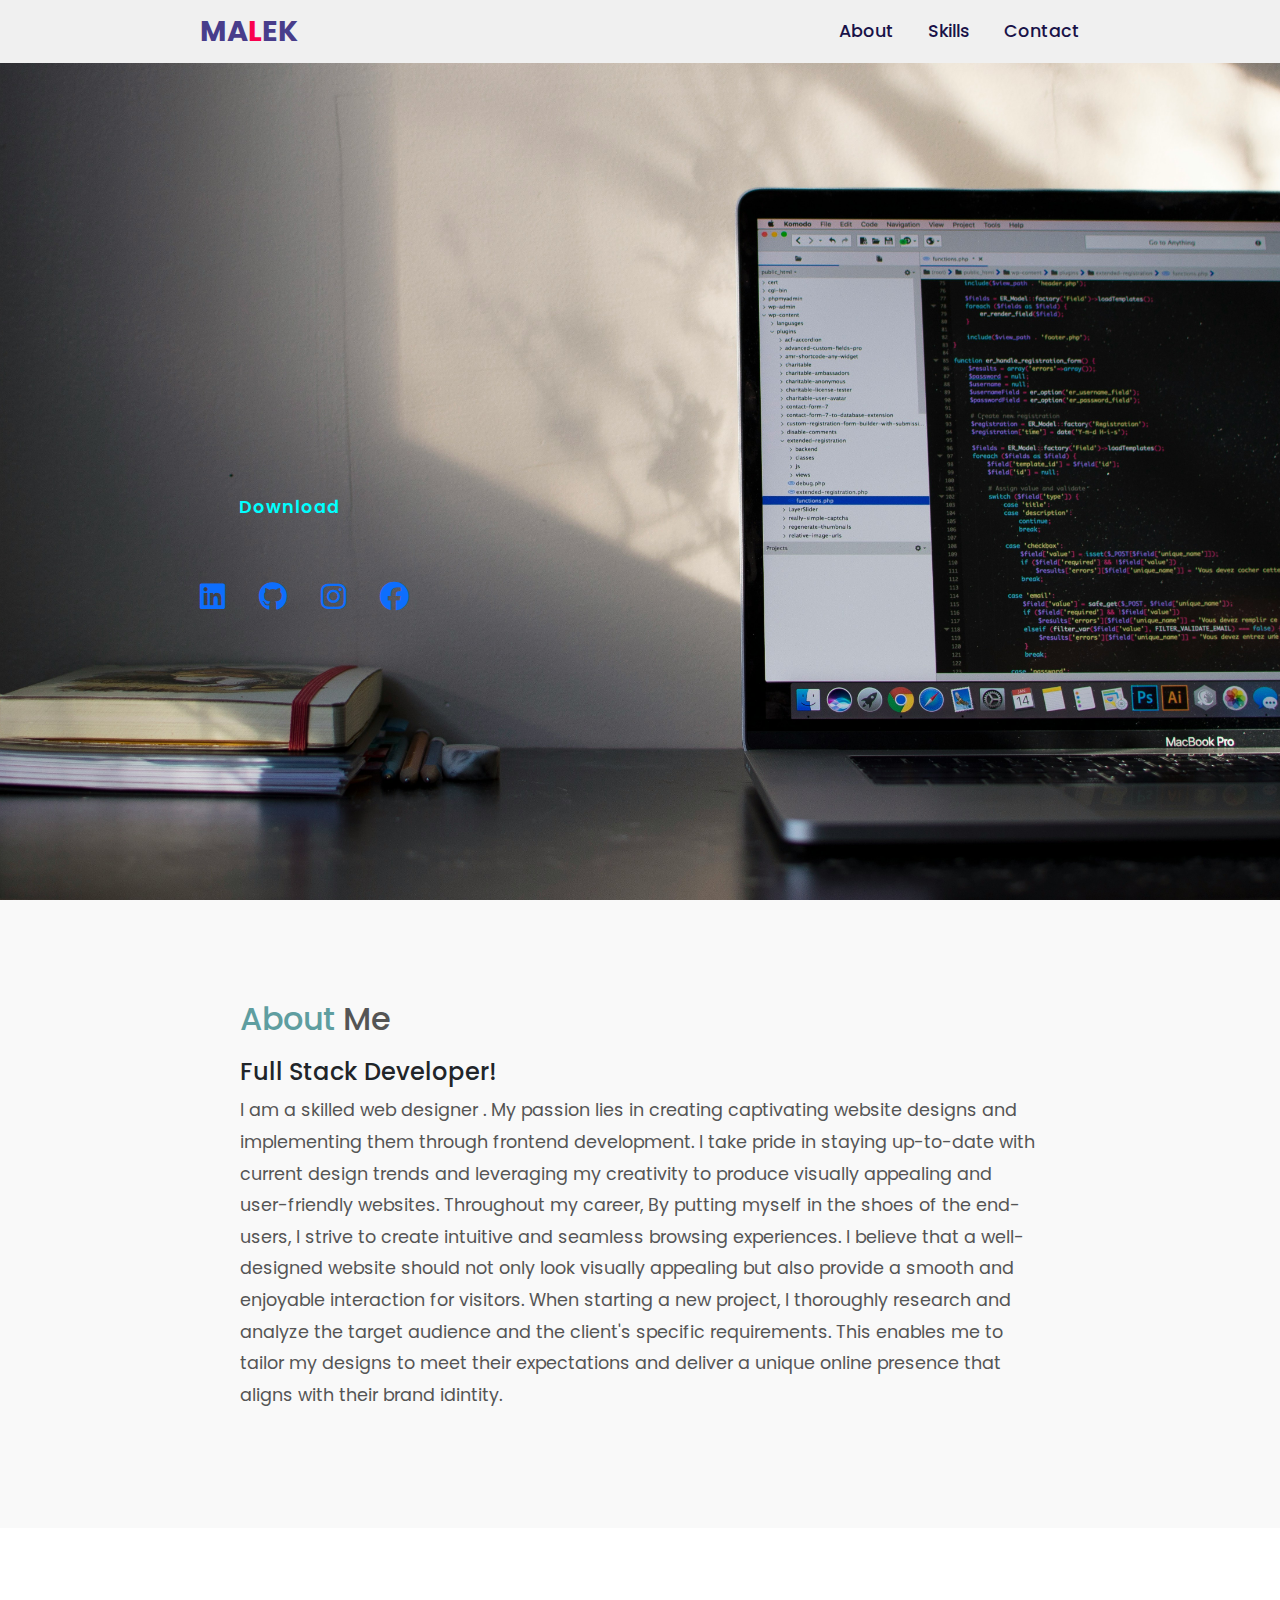
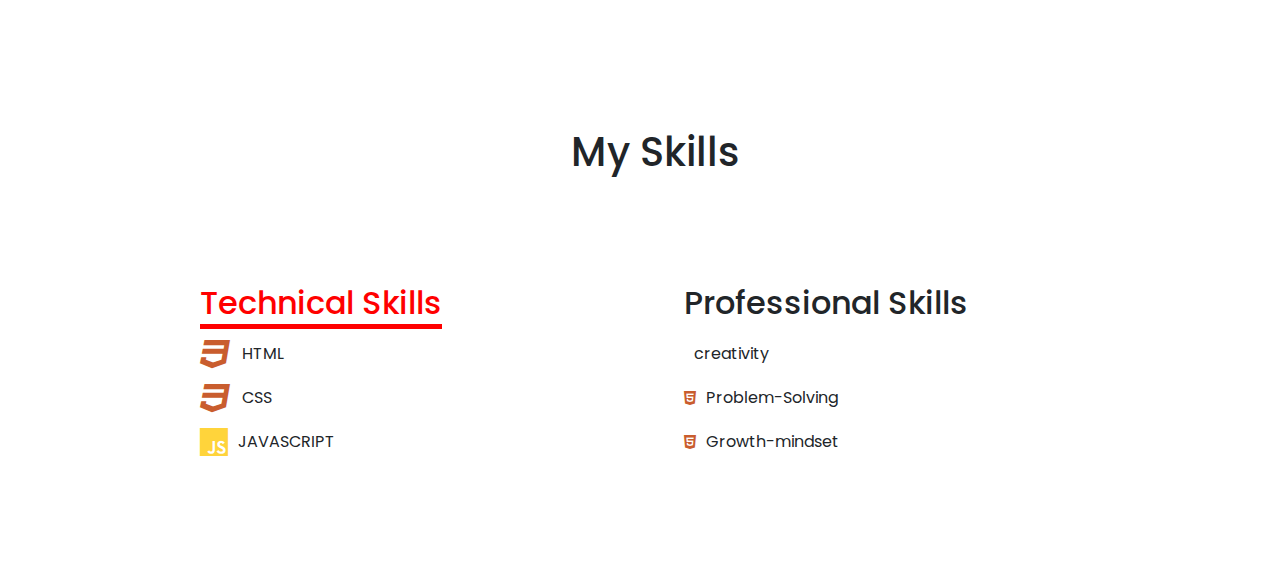
<file: index.html>
<!DOCTYPE html>
<html lang="en">
  <head>
    <meta charset="UTF-8" />
    <meta name="viewport" content="width=device-width, initial-scale=1.0" />
    <link rel="stylesheet" href="/aos-master/dist/aos.css" />
    <link
      rel="stylesheet"
      href="/bootstrap-5.3.3-dist/bootstrap-5.3.3-dist/css/bootstrap.css"
    />
    <link
      rel="stylesheet"
      href="https://cdnjs.cloudflare.com/ajax/libs/font-awesome/6.5.2/css/all.min.css"
    />

    <link rel="stylesheet" href="style.css" />
    <style></style>
    <title>MalekShehadeh</title>
  </head>
  <body>
    <!-- nav bar -->
    <header>
      <a href="#" class="logo">MA<span>L</span>EK</a>

      <nav class="navigation">
        <!-- <div class="ham-menu">
          <span></span>
          <span></span>
          <span></span>
        </div> -->
        <a href="#about">About</a>
        <a href="#skills">Skills</a>
        <a href="#contact">Contact</a>
      </nav>
    </header>
    <!-- End nav bar -->

    <!--  Hero Section -->

    <section class="main1">
      <div>
        <h1>Hello, <span></span></h1>
        <h1>I'm <span></span></h1>
        <h1>Malek <span></span></h1>
        <!-- <h2>Hello, I'm Malek <br /><span>Contant Creator</span></h2>
        <h3>I build life changing courses</h3> -->
        <a download href="" class="main-btn">Download</a>
        <div class="social-icons">
          <a target="_blank" href="https://jo.linkedin.com/"
            ><i class="fa-brands fa-linkedin fa-beat-fade"></i
          ></a>
          <a target="_blank" href="https://github.com/malek-shehadeh"
            ><i class="fa-brands fa-github fa-beat"></i
          ></a>
          <a href="#"><i class="fa-brands fa-instagram fa-beat"></i></a>
          <a target="_blank" href="https://web.facebook.com/malek.sanfor/"
            ><i class="fa-brands fa-facebook fa-beat"></i
          ></a>
        </div>
      </div>
    </section>
    <!-- End Hero Section -->

    <!-- new portfolio section -->
    <section class="about" id="about">
      <div class="about-img">
        <!-- <img src="/images/InShot_٢٠٢٤٠٥١٨_١٥٣٢٥٠١٩٩..fff.jpg" /> -->
      </div>
      <div class="about-text">
        <h2>About <span>Me</span></h2>
        <h4>Full Stack Developer!</h4>
        <p>
          I am a skilled web designer . My passion lies in creating captivating
          website designs and implementing them through frontend development. I
          take pride in staying up-to-date with current design trends and
          leveraging my creativity to produce visually appealing and
          user-friendly websites. Throughout my career, By putting myself in the
          shoes of the end-users, I strive to create intuitive and seamless
          browsing experiences. I believe that a well-designed website should
          not only look visually appealing but also provide a smooth and
          enjoyable interaction for visitors. When starting a new project, I
          thoroughly research and analyze the target audience and the client's
          specific requirements. This enables me to tailor my designs to meet
          their expectations and deliver a unique online presence that aligns
          with their brand idintity.
        </p>
      </div>
    </section>

    <section class="sec">
      <h1 class="skills">My Skills</h1>

      <div class="container2">
        <div class="container1" id="Skills">
          <h1 class="heading1">Technical Skills</h1>
          <div class="Technical-bars">
            <div class="bar">
              <i style="color: #c95d2e" class="fa-brands fa-css3 fa-2xl"></i>

              <div class="info">
                <span>HTML</span>
              </div>
            </div>
            <div class="bar">
              <i style="color: #c95d2e" class="fa-brands fa-css3 fa-2xl"></i>

              <div class="info">
                <span>CSS</span>
              </div>
            </div>
            <div class="bar">
              <i class="fa-brands fa-js fa-2xl" style="color: #ffd43b"></i>

              <div class="info">
                <span>JAVASCRIPT</span>
              </div>
            </div>
          </div>
        </div>
        <div class="container1">
          <h1 class="heading2">Professional Skills</h1>
          <div class="radial-bars">
            <div class="bar">
              <i
                style="color: #147bbc"
                class="fa-regular fa-brain-circuit fa-xl"
              ></i>
              <div class="info">
                <span>creativity</span>
              </div>
            </div>
            <div class="bar">
              <i style="color: #c95d2e" class="fa-brands fa-html5"></i>
              <div class="info">
                <span>Problem-Solving</span>
              </div>
            </div>
            <div class="bar">
              <i style="color: #c95d2e" class="fa-brands fa-html5"></i>
              <div class="info">
                <span>Growth-mindset</span>
              </div>
            </div>
          </div>
        </div>
      </div>
    </section>
    <!-- <section class="cards" id="Services">
      <h2 class="title">Services</h2>
      <div class="content">
        <div class="card">
          <div class="icon">
            <i class="fa-sharp fa-solid fa-code"></i>
          </div>
          <div class="info">
            <h3>script writing</h3>
            <p>elwaseeef</p>
          </div>
        </div>
        <div class="card">
          <div class="icon">
            <i class=""></i>
          </div>
          <div class="info">
            <h3>script writing</h3>
            <p>elwaseeef</p>
          </div>
        </div>
      </div>
    </section> -->

    <!-- <section class="cards">
      <div class="service container">
        <div class="service-top">
          <h1 class="section-title">serv<span>i</span>ces</h1>
          <p>
            Lorem, ipsum dolor sit amet consectetur adipisicing elit. Incidunt
            corporis delectus quos adipisci a fuga at libero? Voluptate
            molestiae perferendis natus provident molestias distinctio maiores,
            atque commodi sint cumque explicabo?
          </p>
        </div>
        <div class="service-bottom">
          <div class="service-item"></div>
        </div>
      </div>
    </section> -->
    <!-- End portfolio section -->
  </body>
</html>
</file>
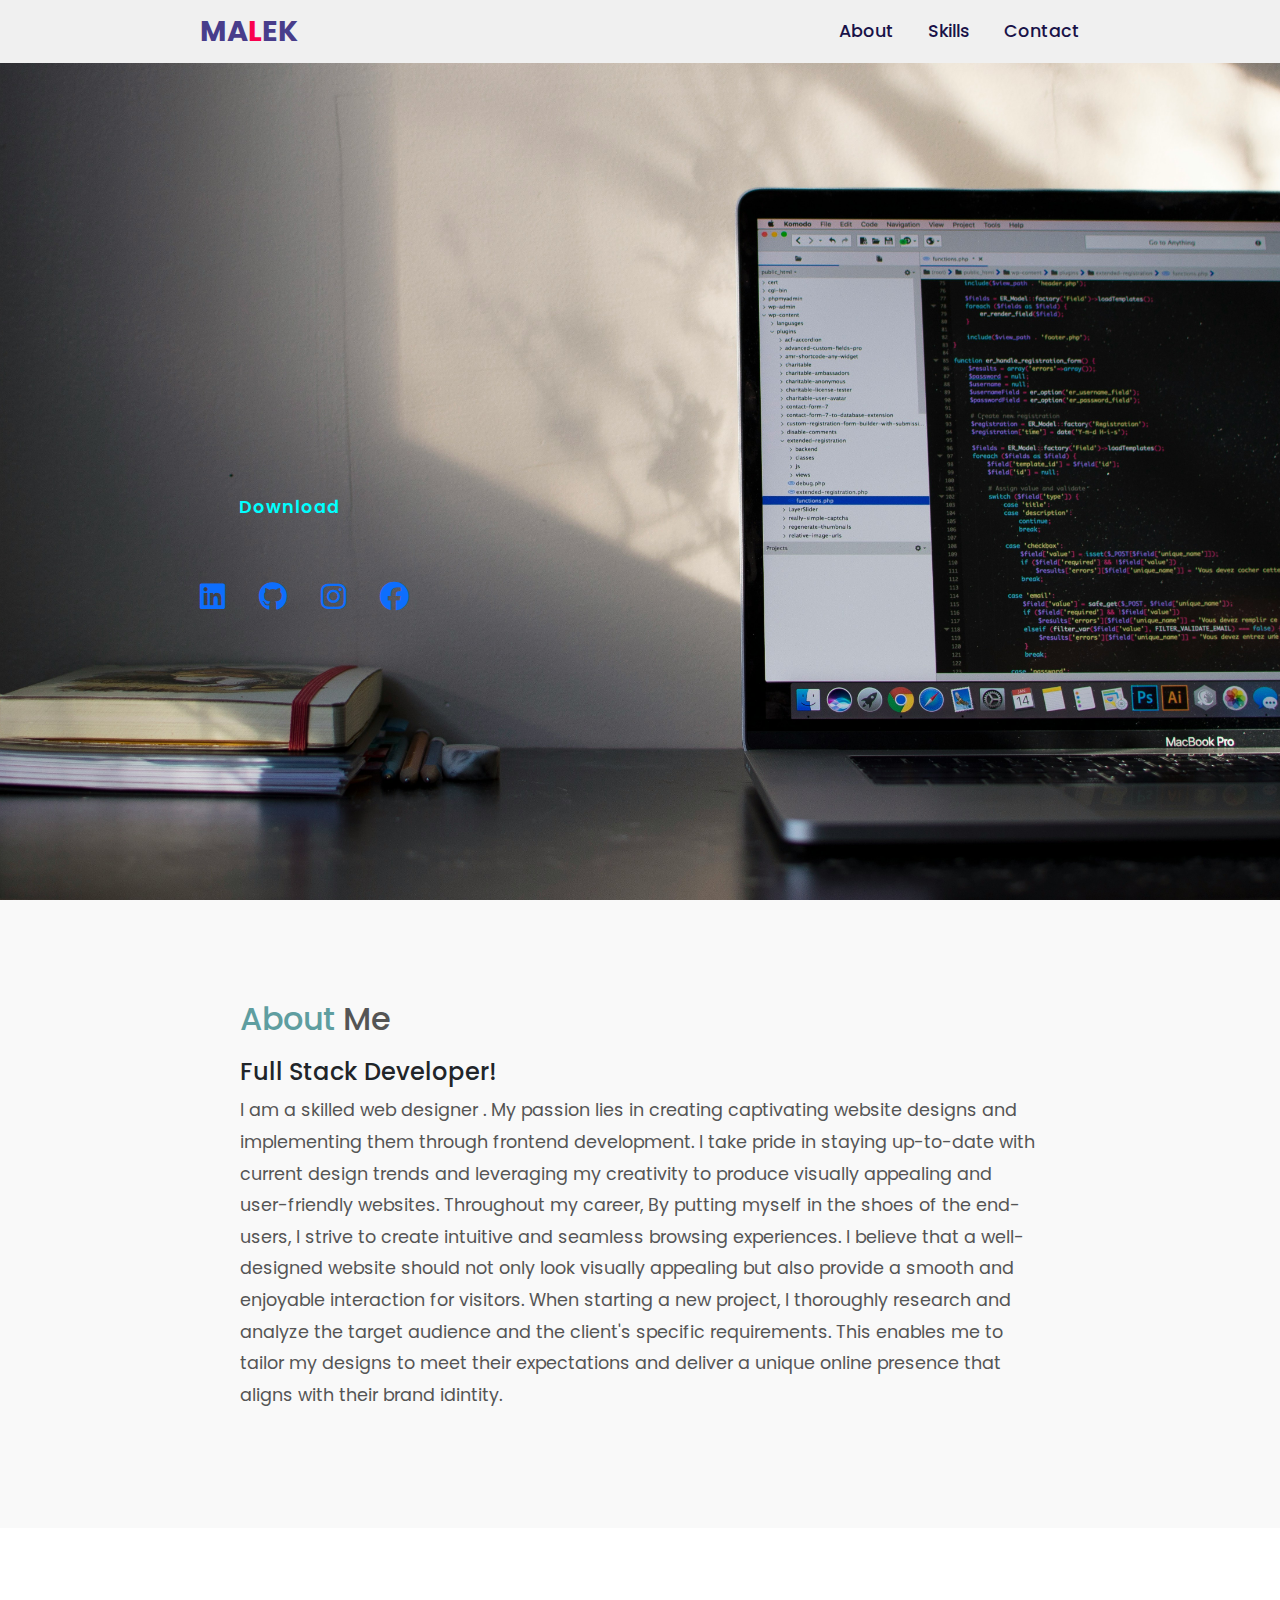
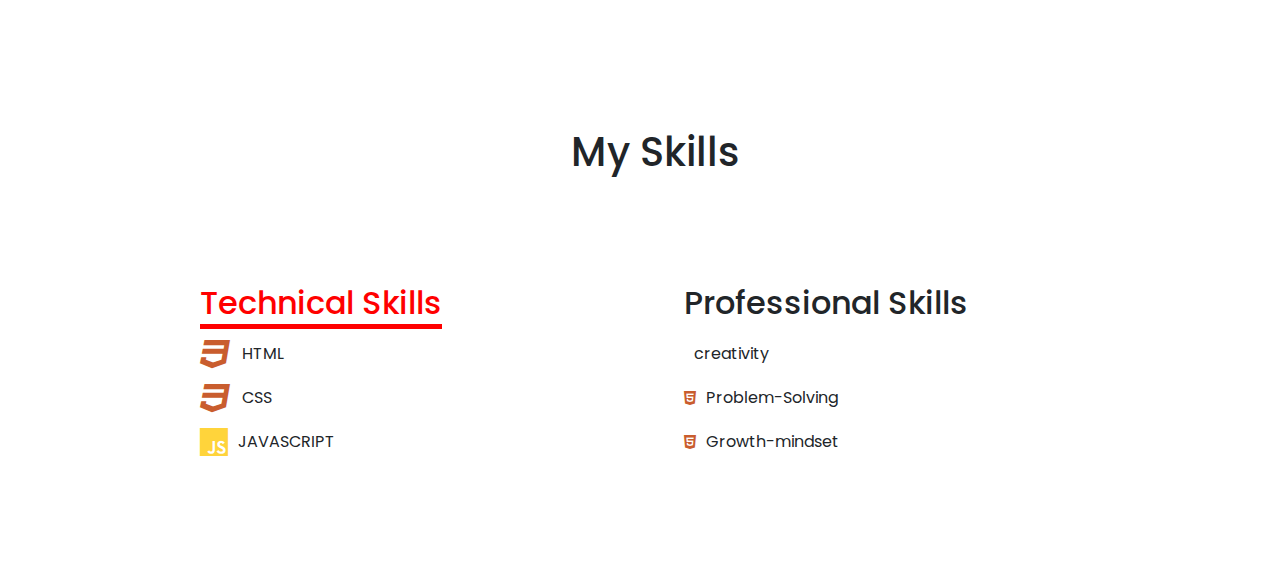
<file: portfolio.html>
<!DOCTYPE html>
<html lang="en">
  <head>
    <meta charset="UTF-8" />
    <meta name="viewport" content="width=device-width, initial-scale=1.0" />
    <link rel="stylesheet" href="/aos-master/dist/aos.css" />
    <link
      rel="stylesheet"
      href="/bootstrap-5.3.3-dist/bootstrap-5.3.3-dist/css/bootstrap.css"
    />
    <link
      rel="stylesheet"
      href="https://cdnjs.cloudflare.com/ajax/libs/font-awesome/6.5.2/css/all.min.css"
    />

    <link rel="stylesheet" href="/style.css" />
    <style></style>
    <title>MalekShehadeh</title>
  </head>
  <body>
    <!-- nav bar -->
    <header>
      <a href="#" class="logo">MA<span>L</span>EK</a>

      <nav class="navigation">
        <!-- <div class="ham-menu">
          <span></span>
          <span></span>
          <span></span>
        </div> -->
        <a href="#about">About</a>
        <a href="#skills">Skills</a>
        <a href="#contact">Contact</a>
      </nav>
    </header>
    <!-- End nav bar -->

    <!--  Hero Section -->

    <section class="main1">
      <div>
        <h1>Hello, <span></span></h1>
        <h1>I'm <span></span></h1>
        <h1>Malek <span></span></h1>
        <!-- <h2>Hello, I'm Malek <br /><span>Contant Creator</span></h2>
        <h3>I build life changing courses</h3> -->
        <a download href="" class="main-btn">Download</a>
        <div class="social-icons">
          <a target="_blank" href="https://jo.linkedin.com/"
            ><i class="fa-brands fa-linkedin fa-beat-fade"></i
          ></a>
          <a target="_blank" href="https://github.com/malek-shehadeh"
            ><i class="fa-brands fa-github fa-beat"></i
          ></a>
          <a href="#"><i class="fa-brands fa-instagram fa-beat"></i></a>
          <a target="_blank" href="https://web.facebook.com/malek.sanfor/"
            ><i class="fa-brands fa-facebook fa-beat"></i
          ></a>
        </div>
      </div>
    </section>
    <!-- End Hero Section -->

    <!-- new portfolio section -->
    <section class="about" id="about">
      <div class="about-img">
        <!-- <img src="/images/InShot_٢٠٢٤٠٥١٨_١٥٣٢٥٠١٩٩..fff.jpg" /> -->
      </div>
      <div class="about-text">
        <h2>About <span>Me</span></h2>
        <h4>Full Stack Developer!</h4>
        <p>
          I am a skilled web designer . My passion lies in creating captivating
          website designs and implementing them through frontend development. I
          take pride in staying up-to-date with current design trends and
          leveraging my creativity to produce visually appealing and
          user-friendly websites. Throughout my career, By putting myself in the
          shoes of the end-users, I strive to create intuitive and seamless
          browsing experiences. I believe that a well-designed website should
          not only look visually appealing but also provide a smooth and
          enjoyable interaction for visitors. When starting a new project, I
          thoroughly research and analyze the target audience and the client's
          specific requirements. This enables me to tailor my designs to meet
          their expectations and deliver a unique online presence that aligns
          with their brand idintity.
        </p>
      </div>
    </section>

    <section class="sec">
      <h1 class="skills">My Skills</h1>

      <div class="container2">
        <div class="container1" id="Skills">
          <h1 class="heading1">Technical Skills</h1>
          <div class="Technical-bars">
            <div class="bar">
              <i style="color: #c95d2e" class="fa-brands fa-css3 fa-2xl"></i>

              <div class="info">
                <span>HTML</span>
              </div>
            </div>
            <div class="bar">
              <i style="color: #c95d2e" class="fa-brands fa-css3 fa-2xl"></i>

              <div class="info">
                <span>CSS</span>
              </div>
            </div>
            <div class="bar">
              <i class="fa-brands fa-js fa-2xl" style="color: #ffd43b"></i>

              <div class="info">
                <span>JAVASCRIPT</span>
              </div>
            </div>
          </div>
        </div>
        <div class="container1">
          <h1 class="heading2">Professional Skills</h1>
          <div class="radial-bars">
            <div class="bar">
              <i
                style="color: #147bbc"
                class="fa-regular fa-brain-circuit fa-xl"
              ></i>
              <div class="info">
                <span>creativity</span>
              </div>
            </div>
            <div class="bar">
              <i style="color: #c95d2e" class="fa-brands fa-html5"></i>
              <div class="info">
                <span>Problem-Solving</span>
              </div>
            </div>
            <div class="bar">
              <i style="color: #c95d2e" class="fa-brands fa-html5"></i>
              <div class="info">
                <span>Growth-mindset</span>
              </div>
            </div>
          </div>
        </div>
      </div>
    </section>
    <!-- <section class="cards" id="Services">
      <h2 class="title">Services</h2>
      <div class="content">
        <div class="card">
          <div class="icon">
            <i class="fa-sharp fa-solid fa-code"></i>
          </div>
          <div class="info">
            <h3>script writing</h3>
            <p>elwaseeef</p>
          </div>
        </div>
        <div class="card">
          <div class="icon">
            <i class=""></i>
          </div>
          <div class="info">
            <h3>script writing</h3>
            <p>elwaseeef</p>
          </div>
        </div>
      </div>
    </section> -->

    <!-- <section class="cards">
      <div class="service container">
        <div class="service-top">
          <h1 class="section-title">serv<span>i</span>ces</h1>
          <p>
            Lorem, ipsum dolor sit amet consectetur adipisicing elit. Incidunt
            corporis delectus quos adipisci a fuga at libero? Voluptate
            molestiae perferendis natus provident molestias distinctio maiores,
            atque commodi sint cumque explicabo?
          </p>
        </div>
        <div class="service-bottom">
          <div class="service-item"></div>
        </div>
      </div>
    </section> -->
    <!-- End portfolio section -->
  </body>
</html>
</file>
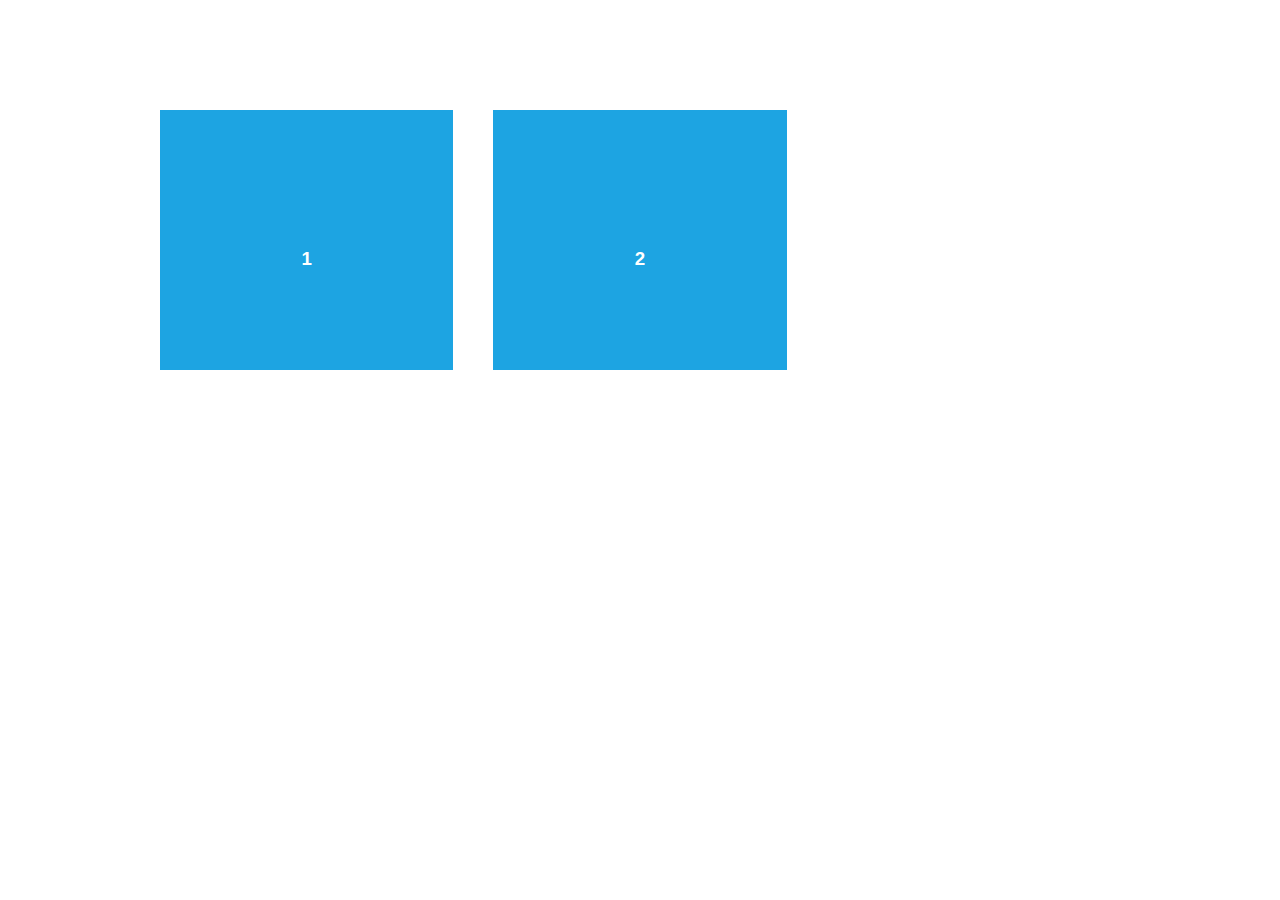
<file: aos-master/demo/async.html>
<!DOCTYPE html>
<html>
  <head>
    <meta charset="utf-8">
    <title>AOS - Animate on scroll library</title>
    <meta name="viewport" content="width=device-width">
    <link rel="stylesheet" href="css/styles.css" />
    <link rel="stylesheet" href="../dist/aos.css" />
  </head>
  <body>
    <div id="aos-demo" class="aos-all"></div>

    <script src="../dist/aos.js"></script>
    <script>
      AOS.init({
        easing: 'ease-in-out-sine'
      });

      setInterval(addItem, 300);

      var itemsCounter = 1;
      var container = document.getElementById('aos-demo');

      function addItem () {
        if (itemsCounter > 42) return;
        var item = document.createElement('div');
        item.classList.add('aos-item');
        item.setAttribute('data-aos', 'fade-up');
        item.innerHTML = '<div class="aos-item__inner"><h3>' + itemsCounter + '</h3></div>';
        container.appendChild(item);
        itemsCounter++;
      }
    </script>
  </body>
</html>
</file>
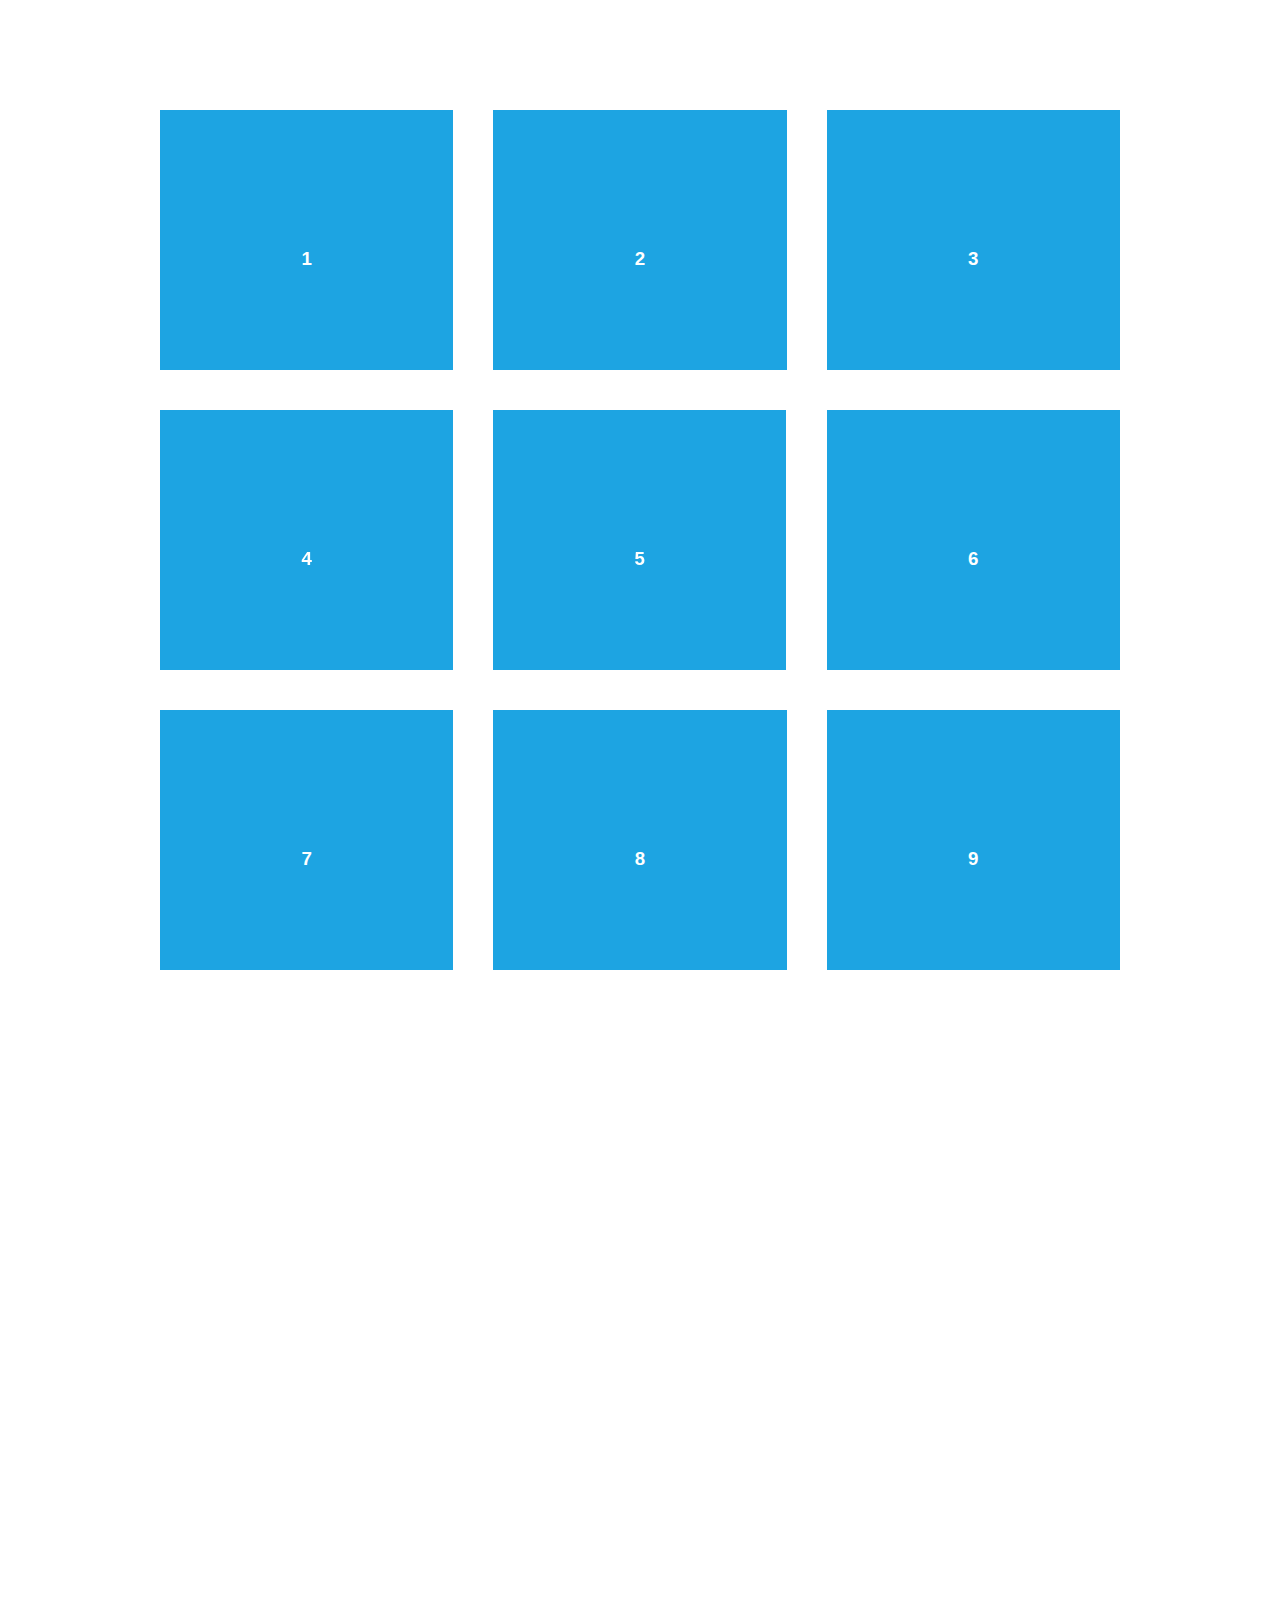
<file: aos-master/demo/simple.html>
<!DOCTYPE html>
<html>
  <head>
    <meta charset="utf-8">
    <title>AOS - Animate on scroll library</title>
    <meta name="viewport" content="width=device-width">
    <link rel="stylesheet" href="css/styles.css" />
    <link rel="stylesheet" href="../dist/aos.css" />
    <!--[if lt IE 9]>
    <script src="//html5shiv.googlecode.com/svn/trunk/html5.js"></script>
    <![endif]-->
  </head>
  <body>
    <div id="transcroller-body" class="aos-all">
      <div class="aos-item" data-aos="fade-up">
        <div class="aos-item__inner"><h3>1</h3></div>
      </div>
      <div class="aos-item" data-aos="fade-down">
        <div class="aos-item__inner"><h3>2</h3></div>
      </div>
      <div class="aos-item" data-aos="zoom-out-down">
        <div class="aos-item__inner"><h3>3</h3></div>
      </div>
      <div class="aos-item" data-aos="flip-down">
        <div class="aos-item__inner"><h3>4</h3></div>
      </div>
      <div class="aos-item" data-aos="flip-up">
        <div class="aos-item__inner"><h3>5</h3></div>
      </div>
      <div class="aos-item" data-aos="fade-down">
        <div class="aos-item__inner"><h3>6</h3></div>
      </div>
      <div class="aos-item" data-aos="fade-in">
        <div class="aos-item__inner"><h3>7</h3></div>
      </div>
      <div class="aos-item" data-aos="fade-down">
        <div class="aos-item__inner"><h3>8</h3></div>
      </div>
      <div class="aos-item" data-aos="fade-in">
        <div class="aos-item__inner"><h3>9</h3></div>
      </div>
      <div class="aos-item" data-aos="fade-down">
        <div class="aos-item__inner"><h3>10</h3></div>
      </div>
      <div class="aos-item" data-aos="fade-up">
        <div class="aos-item__inner"><h3>11</h3></div>
      </div>
      <div class="aos-item" data-aos="fade-down">
        <div class="aos-item__inner"><h3>12</h3></div>
      </div>
      <div class="aos-item" data-aos="fade-in">
        <div class="aos-item__inner"><h3>13</h3></div>
      </div>
      <div class="aos-item" data-aos="fade-up">
        <div class="aos-item__inner"><h3>14</h3></div>
      </div>
      <div class="aos-item" data-aos="fade-in">
        <div class="aos-item__inner"><h3>15</h3></div>
      </div>
      <div class="aos-item" data-aos="fade-up">
        <div class="aos-item__inner"><h3>16</h3></div>
      </div>
      <div class="aos-item" data-aos="fade-down">
        <div class="aos-item__inner"><h3>17</h3></div>
      </div>
      <div class="aos-item" data-aos="fade-up">
        <div class="aos-item__inner"><h3>18</h3></div>
      </div>
      <div class="aos-item" data-aos="zoom-out">
        <div class="aos-item__inner"><h3>19</h3></div>
      </div>
      <div class="aos-item" data-aos="fade-up">
        <div class="aos-item__inner"><h3>20</h3></div>
      </div>
      <div class="aos-item" data-aos="zoom-out">
        <div class="aos-item__inner"><h3>21</h3></div>
      </div>
      <div class="aos-item" data-aos="fade-in">
        <div class="aos-item__inner"><h3>22</h3></div>
      </div>
      <div class="aos-item" data-aos="zoom-out-up">
        <div class="aos-item__inner"><h3>23</h3></div>
      </div>
      <div class="aos-item" data-aos="zoom-out-down">
        <div class="aos-item__inner"><h3>24</h3></div>
      </div>
      <div class="aos-item" data-aos="fade-in">
        <div class="aos-item__inner"><h3>25</h3></div>
      </div>
      <div class="aos-item" data-aos="fade-in">
        <div class="aos-item__inner"><h3>26</h3></div>
      </div>
      <div class="aos-item" data-aos="fade-in">
        <div class="aos-item__inner"><h3>27</h3></div>
      </div>
      <div class="aos-item" data-aos="fade-in">
        <div class="aos-item__inner"><h3>28</h3></div>
      </div>
      <div class="aos-item" data-aos="fade-in">
        <div class="aos-item__inner"><h3>29</h3></div>
      </div>
      <div class="aos-item" data-aos="fade-in">
        <div class="aos-item__inner"><h3>30</h3></div>
      </div>
      <div class="aos-item" data-aos="fade-in">
        <div class="aos-item__inner"><h3>31</h3></div>
      </div>
      <div class="aos-item" data-aos="fade-in">
        <div class="aos-item__inner"><h3>32</h3></div>
      </div>
      <div class="aos-item" data-aos="fade-in">
        <div class="aos-item__inner"><h3>33</h3></div>
      </div>
      <div class="aos-item" data-aos="fade-in">
        <div class="aos-item__inner"><h3>34</h3></div>
      </div>
      <div class="aos-item" data-aos="fade-in">
        <div class="aos-item__inner"><h3>35</h3></div>
      </div>
      <div class="aos-item" data-aos="fade-in">
        <div class="aos-item__inner"><h3>36</h3></div>
      </div>
      <div class="aos-item" data-aos="fade-in">
        <div class="aos-item__inner"><h3>37</h3></div>
      </div>
      <div class="aos-item" data-aos="fade-in">
        <div class="aos-item__inner"><h3>38</h3></div>
      </div>
      <div class="aos-item" data-aos="fade-in">
        <div class="aos-item__inner"><h3>39</h3></div>
      </div>
      <div class="aos-item" data-aos="fade-in">
        <div class="aos-item__inner"><h3>40</h3></div>
      </div>
      <div class="aos-item" data-aos="fade-in">
        <div class="aos-item__inner"><h3>41</h3></div>
      </div>
      <div class="aos-item" data-aos="fade-in">
        <div class="aos-item__inner"><h3>42</h3></div>
      </div>
    </div>

    <script src="../dist/aos.js"></script>
    <script>
      AOS.init({
        easing: 'ease-in-out-sine'
      });
    </script>

    <!-- <script src="//cdnjs.cloudflare.com/ajax/libs/require.js/2.1.11/require.min.js"></script>
    <script>
      requirejs.config({
          baseUrl: '../dist',
      });

      require(['aos'], function(AOS){
          AOS.init({
              easing: 'ease-in-out-sine'
          });
      });
    </script> -->
  </body>
</html>
</file>
<file: aos-master/test/fixtures/aos-offset.fixture.html>
<!DOCTYPE html>
<html>
  <head>
    <title></title>
    <style type="text/css">
      * {box-sizing: border-box;}
      body {
        margin: 0; padding: 0 20px; text-align: center;
      }
      .aos-item {
        width: 100%; height: 130px; margin: 0 0 20px 0; background: #ccc;
      }
    </style>
  </head>
  <body class="body">
    <div class="aos-item aos-item--1" data-aos-offset="50" data-aos="fade"></div>
    <div class="aos-item aos-item--2" data-aos-offset="50" data-aos="fade-up"></div>
    <div class="aos-item aos-item--3" data-aos-offset="50" data-aos="fade-down"></div>
    <div class="aos-item aos-item--4" data-aos-offset="50" data-aos="fade-left"></div>
    <div class="aos-item aos-item--5" data-aos-offset="50" data-aos="fade-right"></div>
    <div class="aos-item aos-item--6" data-aos-offset="50" data-aos="flip-up"></div>
    <div class="aos-item aos-item--7" data-aos-offset="50" data-aos="flip-down"></div>
    <div class="aos-item aos-item--8" data-aos-offset="50" data-aos="flip-left"></div>
    <div class="aos-item aos-item--9" data-aos-offset="50" data-aos="flip-right"></div>
    <div class="aos-item aos-item--10" data-aos-offset="50" data-aos="zoom-in"></div>
    <div class="aos-item aos-item--11" data-aos-offset="50" data-aos="zoom-in-up"></div>
    <div class="aos-item aos-item--12" data-aos-offset="50" data-aos="zoom-in-down"></div>
    <div class="aos-item aos-item--13" data-aos-offset="50" data-aos="zoom-in-left"></div>
    <div class="aos-item aos-item--14" data-aos-offset="50" data-aos="zoom-in-right"></div>
    <div class="aos-item aos-item--15" data-aos-offset="50" data-aos="slide-up"></div>
    <div class="aos-item aos-item--16" data-aos-offset="50" data-aos="slide-down"></div>
    <div class="aos-item aos-item--17" data-aos-offset="50" data-aos="slide-left"></div>
    <div class="aos-item aos-item--18" data-aos-offset="50" data-aos="slide-right"></div>
  </body>
</html>
</file>
<file: aos-master/test/fixtures/aos.fixture.html>
<!DOCTYPE html>
<html>
  <head>
    <title></title>
    <style type="text/css">
      * {box-sizing: border-box;}
      body {
        margin: 0; padding: 0 20px; text-align: center;
      }
      .aos-item {
        width: 100%; height: 130px; margin: 0 0 20px 0; background: #ccc;
      }
    </style>
  </head>
  <body class="body">
    <div class="aos-item aos-item--1" data-aos="fade"></div>
    <div class="aos-item aos-item--2" data-aos="fade-up"></div>
    <div class="aos-item aos-item--3" data-aos="fade-down"></div>
    <div class="aos-item aos-item--4" data-aos="fade-left"></div>
    <div class="aos-item aos-item--5" data-aos="fade-right"></div>
    <div class="aos-item aos-item--6" data-aos="flip-up"></div>
    <div class="aos-item aos-item--7" data-aos="flip-down"></div>
    <div class="aos-item aos-item--8" data-aos="flip-left"></div>
    <div class="aos-item aos-item--9" data-aos="flip-right"></div>
    <div class="aos-item aos-item--10" data-aos="zoom-in"></div>
    <div class="aos-item aos-item--11" data-aos="zoom-in-up"></div>
    <div class="aos-item aos-item--12" data-aos="zoom-in-down"></div>
    <div class="aos-item aos-item--13" data-aos="zoom-in-left"></div>
    <div class="aos-item aos-item--14" data-aos="zoom-in-right"></div>
    <div class="aos-item aos-item--15" data-aos="slide-up"></div>
    <div class="aos-item aos-item--16" data-aos="slide-down"></div>
    <div class="aos-item aos-item--17" data-aos="slide-left"></div>
    <div class="aos-item aos-item--18" data-aos="slide-right"></div>
  </body>
</html>
</file>
<file: style.css>
@import url("https://fonts.googleapis.com/css2?family=Poppins:ital,wght@0,100;0,200;0,300;0,400;0,500;0,600;0,700;0,800;0,900;1,100;1,200;1,300;1,400;1,500;1,600;1,700;1,800;1,900&display=swap");

* {
  font-family: "Poppins", sans-serif;
  margin: 0;
  padding: 0;
  box-sizing: border-box;
  scroll-behavior: smooth;
}

header {
  background-color: #f0f0f0;
  width: 100%;
  position: fixed;
  z-index: 999;
  display: flex;
  justify-content: space-between;
  align-items: center;
  padding: 10px 200px;
}
.logo {
  text-decoration: none;
  color: darkslateblue;
  text-transform: uppercase;
  font-weight: 700;
  font-size: 1.8em;
  cursor: pointer;
}
.logo span {
  color: #f9004d;
}
.navigation a {
  color: rgb(25, 18, 72);
  text-decoration: none;
  font-size: 1.1em;
  font-weight: 500;
  padding-left: 30px;
}
.navigation :hover {
  color: rgb(103, 103, 240);
}
section {
  padding: 100px 200px;
}
.main1 {
  width: 100%;
  min-height: 100vh;
  display: flex;
  align-items: center;
  background: url(images/emile-perron-xrVDYZRGdw4-unsplash.jpg) no-repeat;
  background-size: cover;
  background-position: center;
  background-attachment: fixed;
  position: relative;
}

.main1::after {
  /* content: ""; */
  position: absolute;
  left: 0;
  top: 0;
  height: 100%;
  width: 100%;
  background-color: black;
  opacity: 0.7;
  z-index: -1;
}
.main1 h1 {
  display: block;
  width: fit-content;
  font-size: 3em;
  font-weight: 600;
  position: relative;
  color: transparent;
  /* color: aqua; */
  animation: text_reveal 3s ease forwards;
  animation-delay: 1s;
}
.main1 h1:nth-child(1) {
  animation-delay: 1s;
}

.main1 h1:nth-child(2) {
  animation-delay: 2s;
}

.main1 h1:nth-child(3) {
  animation: text_reveal_name 0.5s ease forwards;
  animation-delay: 3s;
}

.main1 h1:nth-child(1) span {
  animation-delay: 0.5s;
}

.main1 h1:nth-child(2) span {
  animation-delay: 1.5s;
}

.main1 h1:nth-child(3) span {
  animation-delay: 2.5s;
}

.main1 h1 span {
  position: absolute;
  top: 0;
  left: 0;
  height: 100%;
  width: 0;
  background-color: crimson;
  animation: text_reveal_box 1s ease;
  animation-delay: 0.3s;
}
/* 
.main1 h2 {
  color: #a16e6e;
  font-size: 1.4em;
  font-weight: 500;
}
.main1 h2 span {
  display: inline-block;
  margin: 10px;
  color: blue;
  font-size: 3em;
  font-weight: 600;
}
.main1 h3 {
  color: #f39f9f;
  font-size: 2em;
  font-weight: 700;
  letter-spacing: 1px;
  margin-top: 10px;
  margin-bottom: 30px;
} */
.main-btn {
  display: inline-block;

  color: aqua;
  background-color: transparent;
  text-decoration: none;
  font-size: 1.1em;
  font-weight: 600;
  padding: 0.9375em 2.1875em;
  letter-spacing: 1px;
  border-radius: 15px;
  margin-bottom: 40px;
  transition: 0.7s ease;
}
.main-btn:hover {
  background-color: blue;
  transform: scale(1.1);
}

/* End Hero Section */

/* media Frames */
@keyframes text_reveal_box {
  50% {
    width: 100%;
    left: 0;
  }
  100% {
    width: 0;
    left: 100%;
  }
}
@keyframes text_reveal {
  100% {
    color: rgba(24, 2, 2, 0.862);
  }
}
@keyframes text_reveal_name {
  100% {
    color: rgb(137, 193, 195);
    font-weight: 500;
  }
}

/* End media Frames */

.social-icons a {
  /* color: aqua; */
  font-size: 1.8em;
  padding-right: 30px;
}
/* .title {
  display: flex;
  justify-content: center;
  color: blue;
  font-size: 2.2em;
  font-weight: 800;
  margin-bottom: 30px;
}
.content {
  display: flex;
  justify-content: center;
  flex-direction: row;
  flex-wrap: wrap;
}
.card {
  background-color: aqua;
  width: 21.25em;
  box-shadow: 0 5px 25px rgba(1, 1, 1, 15%);
} */

/* .about {
  display: grid;
  /* grid-template-columns: (2, 2fr); */
/* align-items: center; */
/* gap: 1.5rem; */
/* } */

/* New about me */

.about {
  padding: 100px 20px;
  background-color: #f9f9f9;
}

.about-text {
  max-width: 800px;
  margin: auto;
}

.about-text h2 {
  color: cadetblue;
  font-size: 2rem;
  margin-bottom: 20px;
}
.about-text h2 span {
  color: #555;
  font-size: 2rem;
  margin-bottom: 20px;
}

.about-text p {
  font-size: 1.1rem;
  line-height: 1.8;
  color: #555;
}

/* end about me */

.heading1 {
  /* text-align: center; */
  text-decoration: underline;
  text-underline-offset: 10px;
  text-decoration-thickness: 5px;
  margin-bottom: 50px;
  color: red;
}

/*
.skills {
  text-align: center;
  font-size: 60px;
  padding-bottom: 70px;
}
.skills span {
  color: darkslategray;
}
.sec {
  display: flex;
  /* flex-direction: row; */
/* padding-top: 20px; */
/* width: 100%; */
/* flex-wrap: wrap; */
/*}
.container2 {
  display: flex;
  flex-direction: row;
  justify-content: center;
  align-items: center;
  position: relative;
  left: 100px;
}
.info {
  margin-left: 50px;
}
.bar i {
  margin-left: 50px;
}
.container1 .heading2 {
  text-decoration: underline;
  position: relative;
  left: -70px;
  color: red;
  text-underline-offset: 10px;
  text-decoration-thickness: 5px;
} */

/* Skills section styles */
.skills {
  text-align: center;
  padding: 100px 20px;
  background-color: #fff;
  padding-left: 50px;
}

.skills span {
  color: #333;
}

.container2 {
  display: flex;
  justify-content: space-between;
  max-width: 1200px;
  margin: auto;
}

.container1 {
  flex: 0 0 45%;
}

.heading1,
.heading2 {
  font-size: 2rem;
  margin-bottom: 20px;
}

.Technical-bars,
.radial-bars {
  display: flex;
  flex-direction: column;
}

.bar {
  display: flex;
  align-items: center;
  margin-bottom: 20px;
}

.info {
  margin-left: 10px;
}

@media screen and (max-width: 768px) {
  .navigation {
    display: none;
    flex-direction: column;
    position: absolute;
    top: 70px;
    left: 0;
    background-color: #333;
    width: 100%;
    padding: 10px 0;
    text-align: center;
  }

  .navigation a {
    margin: 10px 0;
  }

  header {
    padding: 20px 10px;
  }

  .main1,
  .about,
  .skills {
    padding: 50px 10px;
  }

  .container2 {
    flex-direction: column;
  }

  .container1 {
    flex: 1;
    margin-bottom: 50px;
  }

  .main1 h1 {
    font-size: 2rem;
  }

  .about-text {
    padding: 0 10px;
  }

  .about-text h2 {
    font-size: 1.5rem;
  }

  .about-text p {
    font-size: 0.9rem;
  }

  .skills h1 {
    font-size: 2rem;
  }
}
</file>
<file: aos-master/demo/css/styles.css>
body {
  font-family: Helvetica,Tahoma;
}

*,
*:before,
*:after {
  box-sizing: border-box;
}

.aos-all {
  width: 1000px;
  max-width: 98%;
  margin: 10vh auto 0 auto;
}

.aos-item {
  display: inline-block;
  float: left;
  width: 33.3333%;
  height: 300px;
  padding: 20px;
}

.aos-item__inner {
  position: relative;
  width: 100%;
  height: 100%;
  float: left;
  background: #1da4e2;
  line-height: 260px;
  text-align: center;
  color: #fff;
}

@media screen and (max-width: 800px) {
  .aos-item {
    width: 50%;
  }
}
</file>
